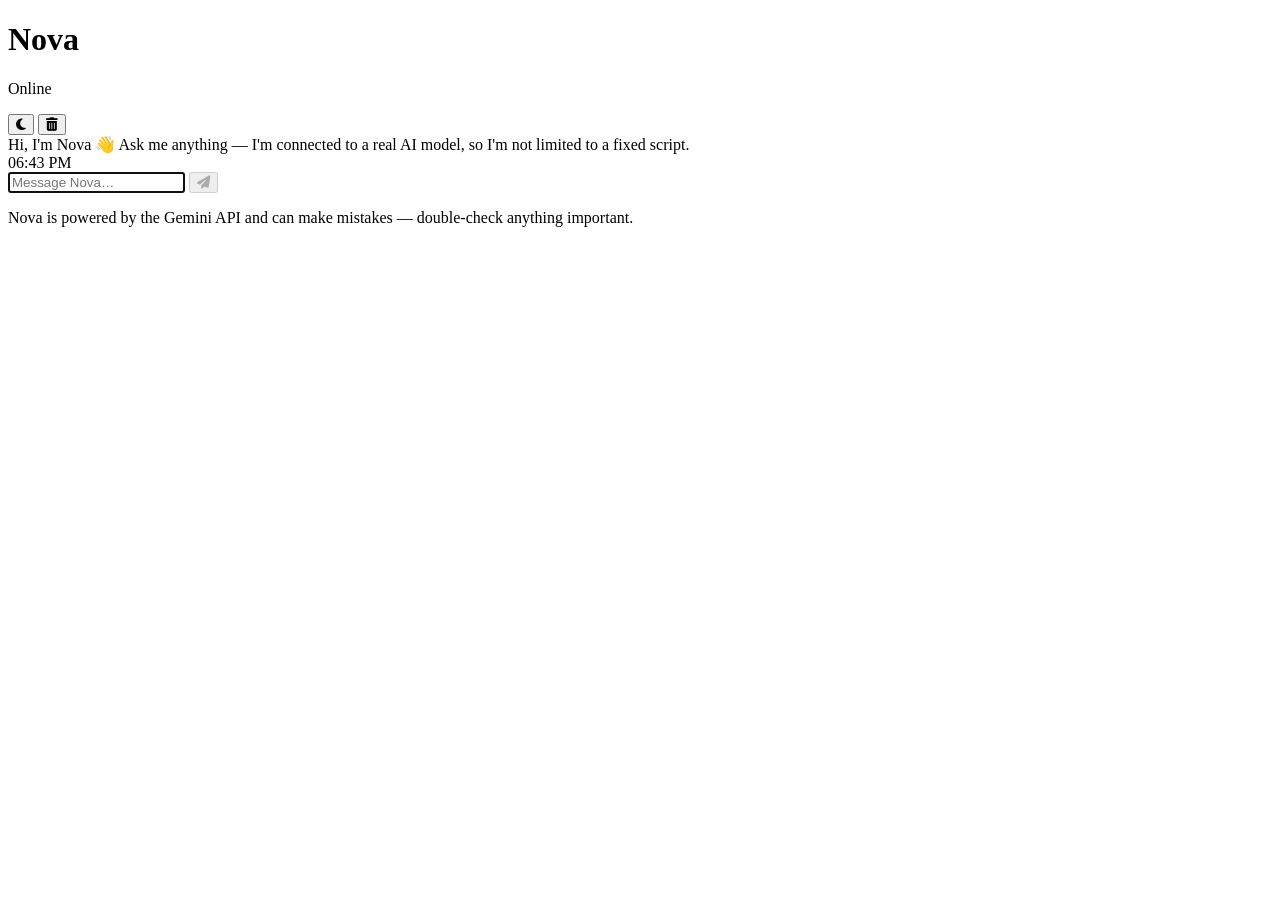
<file: index.html>
<!DOCTYPE html>
<html lang="en">
<head>
<meta charset="UTF-8" />
<meta name="viewport" content="width=device-width, initial-scale=1.0, viewport-fit=cover" />
<title>Nova — AI Chat Assistant</title>

<!-- Fonts -->
<link rel="preconnect" href="https://fonts.googleapis.com" />
<link rel="preconnect" href="https://fonts.gstatic.com" crossorigin />
<link
  href="https://fonts.googleapis.com/css2?family=Space+Grotesk:wght@500;600;700&family=Inter:wght@400;500;600&family=JetBrains+Mono:wght@400;500&display=swap"
  rel="stylesheet"
/>

<!-- Font Awesome -->
<link
  rel="stylesheet"
  href="https://cdnjs.cloudflare.com/ajax/libs/font-awesome/6.5.2/css/all.min.css"
/>

<link rel="stylesheet" href="style.css" />
</head>
<body>
  <!-- ambient background grid -->
  <div class="bg-grid" aria-hidden="true"></div>

  <div class="app">
    <main class="chat-card">

      <header class="chat-header">
        <div class="bot-identity">
          <div class="orb" id="orb" aria-hidden="true">
            <span class="orb-core"></span>
          </div>
          <div class="bot-meta">
            <h1 class="bot-name">Nova</h1>
            <p class="bot-status">
              <span class="status-dot" id="statusDot"></span>
              <span id="statusText">Online</span>
            </p>
          </div>
        </div>

        <div class="header-actions">
          <button class="icon-btn" id="themeToggle" type="button" title="Toggle theme" aria-label="Toggle dark and light mode">
            <i class="fa-solid fa-moon" id="themeIcon"></i>
          </button>
          <button class="icon-btn" id="clearChat" type="button" title="Clear conversation" aria-label="Clear conversation">
            <i class="fa-solid fa-trash-can"></i>
          </button>
        </div>
      </header>

      <div class="messages" id="messages" role="log" aria-live="polite" aria-label="Chat messages"></div>

      <div class="typing-row" id="typingRow" hidden>
        <div class="message bot">
          <div class="bubble typing-bubble" aria-label="Nova is typing">
            <span class="dot"></span><span class="dot"></span><span class="dot"></span>
          </div>
        </div>
      </div>

      <form class="input-area" id="chatForm">
        <input
          type="text"
          id="messageInput"
          placeholder="Message Nova…"
          autocomplete="off"
          maxlength="2000"
          aria-label="Type a message"
        />
        <button type="submit" class="send-btn" id="sendBtn" aria-label="Send message" disabled>
          <i class="fa-solid fa-paper-plane"></i>
        </button>
      </form>

      <p class="disclaimer">Nova is powered by the Gemini API and can make mistakes — double-check anything important.</p>
    </main>
  </div>

  <script src="script.js"></script>
</body>
</html>
</file>
<file: style.css>
Hey act like a professional web designer 

So the main concept and the main project is to create a AI chat bot on Visual Studio code

So we have to create a AI chat bot with clean and smooth transitions and The structure would be like

chatbot-interface/ 
1. Index.html
2.style.css
3.script.js

Detailed requirements
HTML File (index.html)
1. Input section with text input and send buttion 
2. Font awesome CDN for icons
3. Main container for the chat bot
4. Linked to external CSS and JavaScript files
5. Rest of all the things which you thing would you thing are essesntial

CSS file (style.css)
Requirements
1. Neat and minimalist look
2. futuristic and more attractive
3. Dark theme
4. smooth colours and smooth transitions
5. Smooth animations
6. Works on mobile as well as desktop 

JavaScript file (script.js)
Requirements 
1. Add new message to the chat
2. Auto responses
3. Typing animations should be smooth
4. Can switch Dark and light  modes
5. Remember the users data
6. Auto scroll
6. Send message or enter key press

File organizing instructions
1. index.html (HTML structure)
2. style.css (All CSS styles)
3. script.js (Complete JavaScript functionality)

Final result expectations
 The final project should be a functioning working model AI chat bot with futuristic looks and smooth transitions and theme switching capabilities.
</file>
<file: style2.css>
Hey act like a professional web designer 

So the main concept and the main project is to create a AI chat bot on Visual Studio code

So we have to create a AI chat bot with clean and smooth transitions and The structure would be like

chatbot-interface/ 
1. Index.html
2.style.css
3.script.js

Detailed requirements
HTML File (index.html)
1. Input section with text input and send buttion 
2. Font awesome CDN for icons
3. Main container for the chat bot
4. Linked to external CSS and JavaScript files
5. Rest of all the things which you thing would you thing are essesntial

CSS file (style.css)
Requirements
1. Neat and minimalist look
2. futuristic and more attractive
3. Dark theme
4. smooth colours and smooth transitions
5. Smooth animations
6. Works on mobile as well as desktop 

JavaScript file (script.js)
Requirements 
1. Add new message to the chat
2. Auto responses
3. Typing animations should be smooth
4. Can switch Dark and light  modes
5. Remember the users data
6. Auto scroll
6. Send message or enter key press

File organizing instructions
1. index.html (HTML structure)
2. style.css (All CSS styles)
3. script.js (Complete JavaScript functionality)

Final result expectations
 The final project should be a functioning working model AI chat bot with futuristic looks and smooth transitions and theme switching capabilities.
</file>
